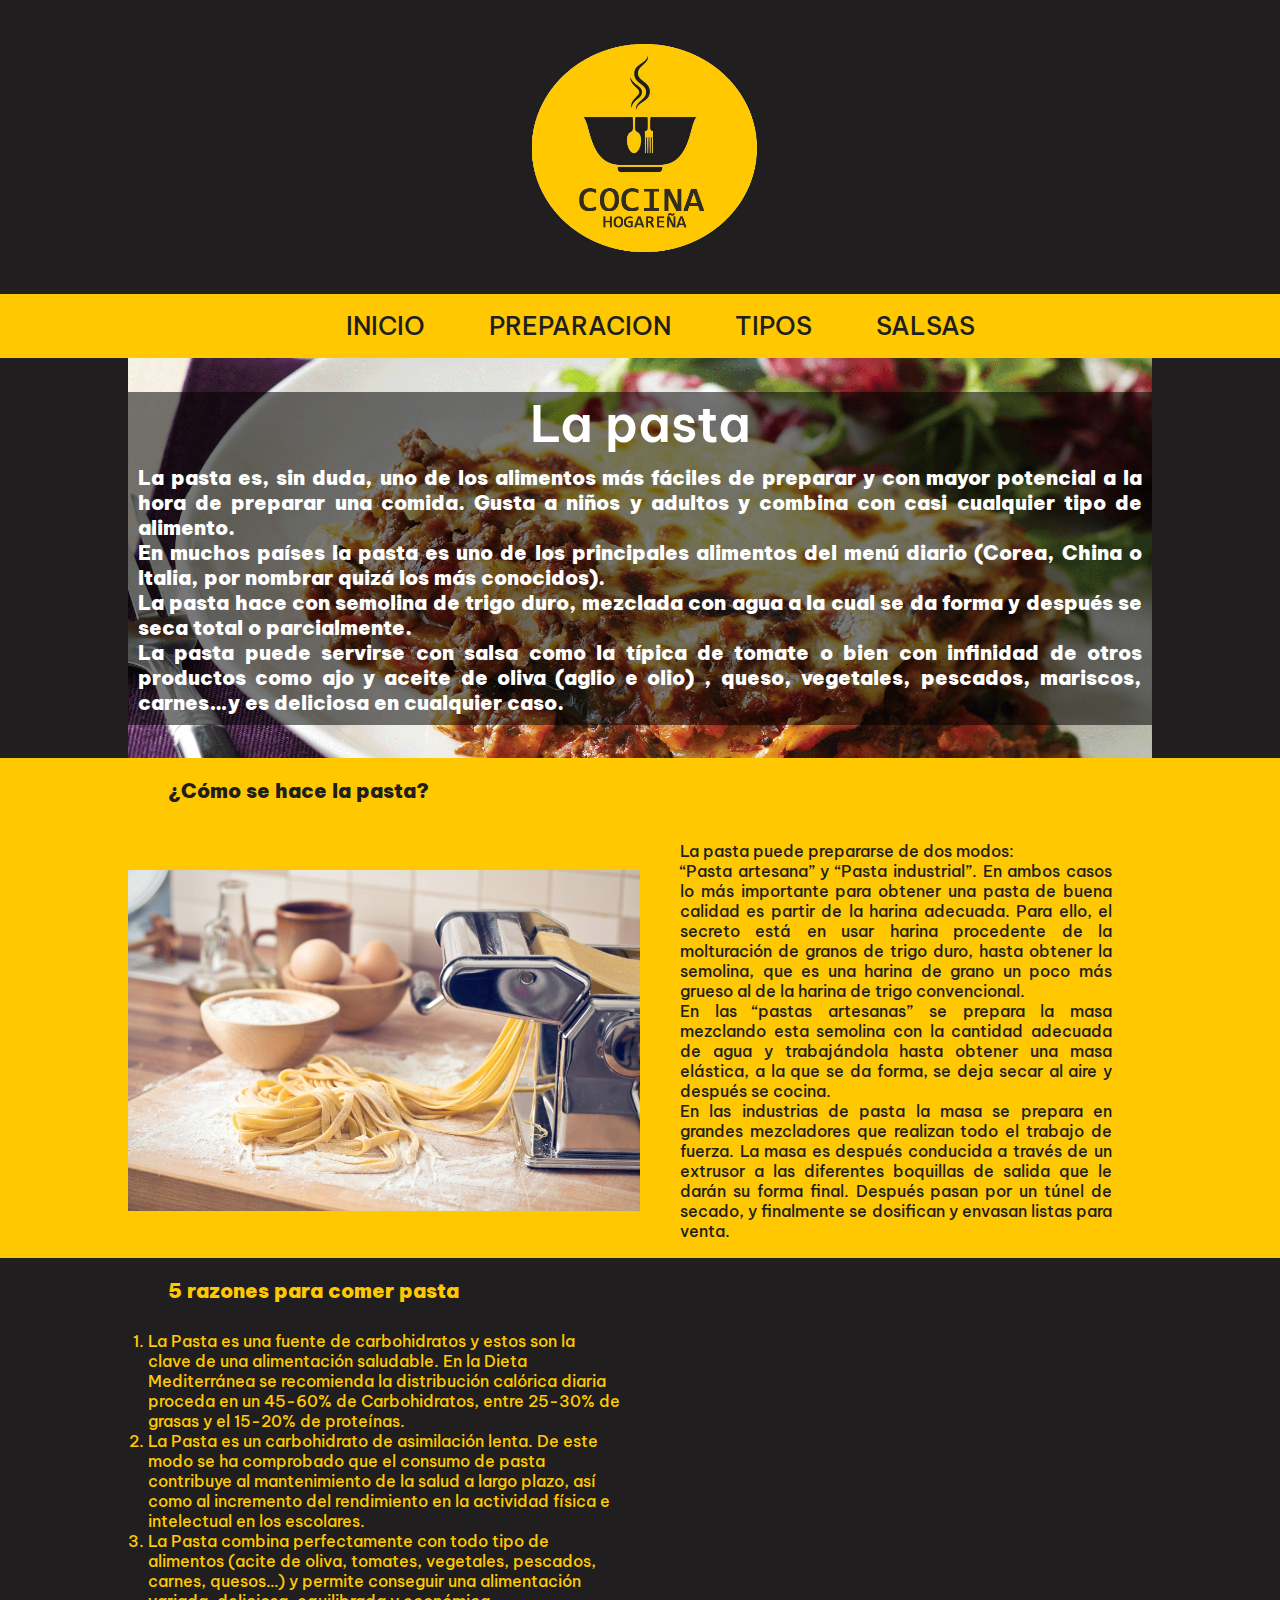
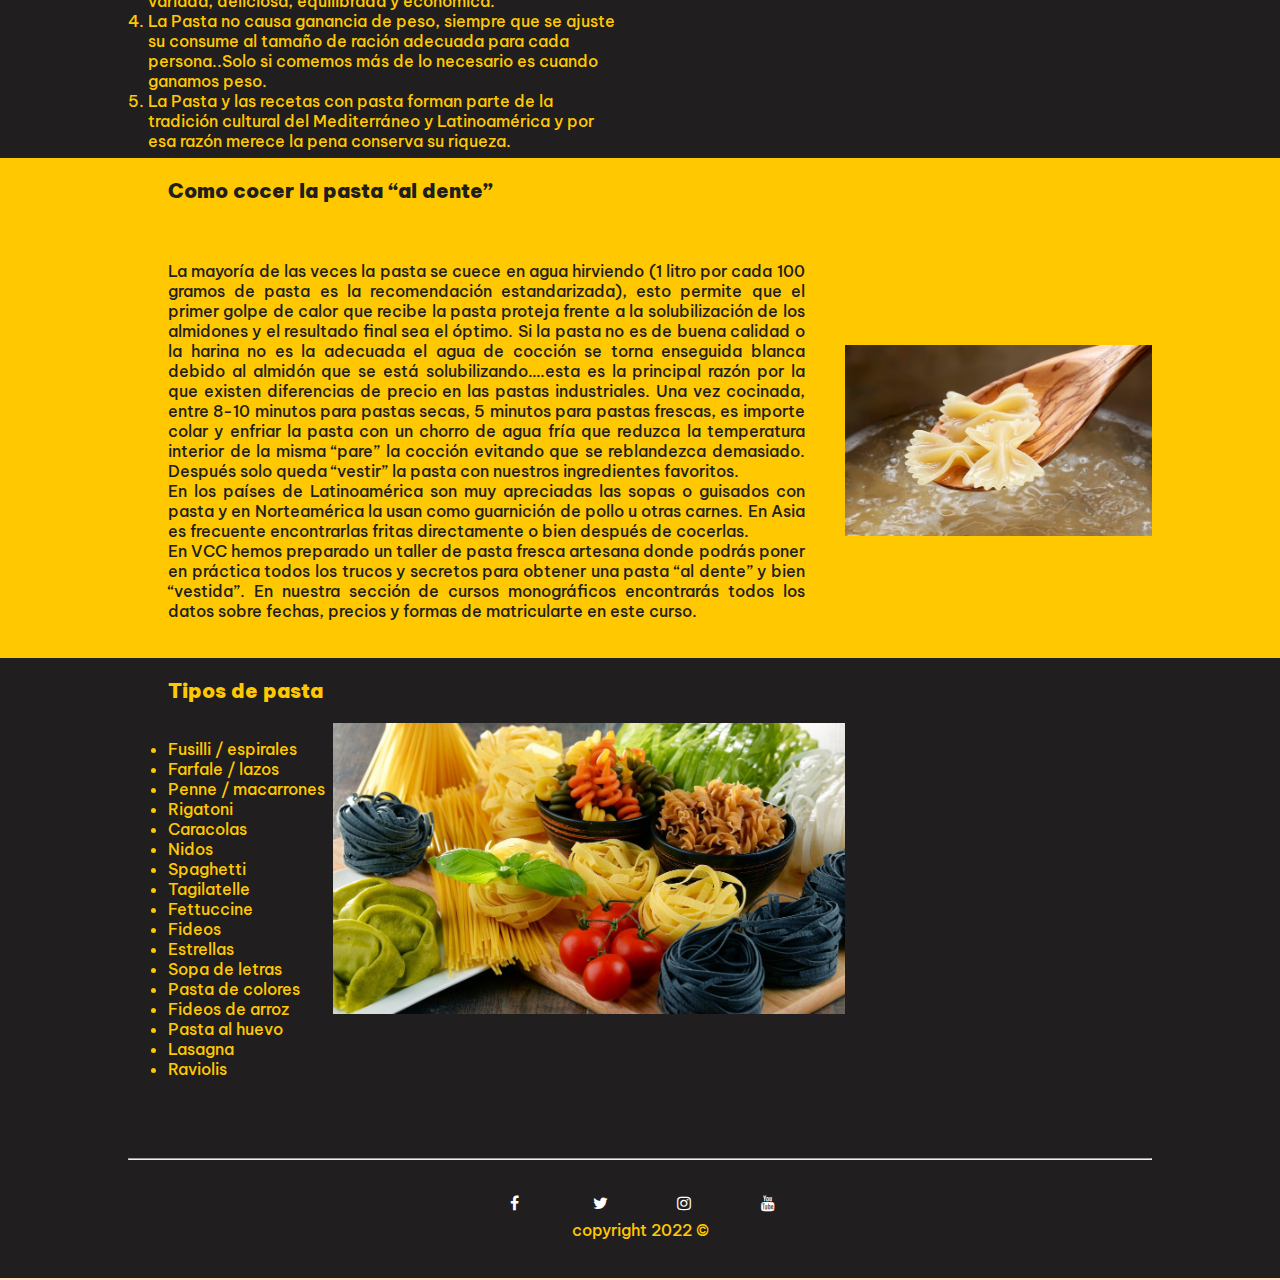
<file: index.html>
<!DOCTYPE html>
<html lang="en">
<head>

    <meta charset="UTF-8">
    <meta http-equiv="X-UA-Compatible" content="IE=edge">
    <meta name="viewport" content="width=device-width, initial-scale=1.0">
    <link rel="shortcut icon" href="./images/mylogo.png" type="image/x-icon">
    <link rel="stylesheet" href="./css/estilos.css">
    <link rel="preconnect" href="https://fonts.googleapis.com">
    <link rel="preconnect" href="https://fonts.gstatic.com" crossorigin>
    <link href="https://fonts.googleapis.com/css2?family=Be+Vietnam+Pro:wght@300&display=swap" rel="stylesheet">
    <link rel="stylesheet" href="https://cdnjs.cloudflare.com/ajax/libs/font-awesome/4.7.0/css/font-awesome.min.css">
    <title>Cocina Hogareña</title>
    
</head>
<body> 
    <header id="inicio">
        <div class="logo">
            <a href="#"><img class="logo-img" src="./images/mylogo.png"></a> 
        </div>   
        
    </header>
    <nav  class="navbar">
        <ul>
            <li class="nav-li"><a class="li-a" href="">INICIO </a></li>
            <li class="nav-li"><a class="li-a" href="#preparacion">PREPARACION</a></li>
            <li class="nav-li"><a class="li-a" href="#tipos">TIPOS</a></li>
            <li class="nav-li"><a class="li-a" href="./salsas.html" target="blank">SALSAS</a></li>
        </ul>  
    </nav>    

    <main>
        <div class="main-div">
            <h1>La pasta</h1>
            <p class="p-main">
                La pasta es, sin duda, uno de los alimentos más fáciles de preparar 
                y con mayor potencial a la hora de preparar una comida. Gusta a niños
                y adultos y combina con casi cualquier tipo de alimento. <br>
                En muchos países la pasta es uno de los principales alimentos del
                menú diario (Corea, China o Italia, por nombrar quizá los más conocidos).<br>                    
                La pasta hace con semolina de trigo duro, mezclada con agua a la cual se
                da forma y después se seca total o parcialmente. <br>                    
                La pasta puede servirse con salsa como la típica de tomate o bien con
                infinidad de otros productos como ajo y aceite de oliva (aglio e olio)
                , queso, vegetales, pescados, mariscos, carnes…y es
                deliciosa en cualquier caso.
            </p>
        </div>
    </main>   
    
   
    <section id="preparacion" class="tema-lght">        
       <div class="div-box1">
           <h2 class="tema-lght">¿Cómo se hace la pasta?</h2>
           <div class="div-box-50-wrap">
               <div class="div-50 center tema-lght">
                   <img class="img-content" src="./images/image1.jpg">
               </div>
               <div class="div-50 center tema-lght">
                   <p>
                    La pasta puede prepararse de dos modos: <br>
                    “Pasta artesana” y “Pasta industrial”. En ambos casos lo más importante para obtener una pasta de buena calidad es partir de la harina adecuada. Para ello, el secreto está en usar harina procedente de la molturación de granos de trigo duro, hasta obtener la semolina, que es una harina de grano un poco más grueso al de la harina de trigo convencional. <br>
                    
                    En las “pastas artesanas” se prepara la masa mezclando esta semolina con la cantidad adecuada de agua y trabajándola hasta obtener una masa elástica, a la  que se da forma, se deja secar al aire y después se cocina. <br>
                    
                    En las industrias de pasta la masa se prepara en grandes mezcladores que realizan todo el trabajo de fuerza. La masa es después conducida a través de un extrusor a las diferentes boquillas de salida que le darán su forma final. Después pasan por un túnel de secado, y finalmente se dosifican y envasan listas para venta. <br>
                   </p>
               </div>               
           </div>
         
       </div>
    </section>

    <section class="tema-drk">        
        <div class="div-box1">
            <h2 class="tema-drk">5 razones para comer pasta</h2>
            <div class="div-box-50-wrap">                
                <div class="div-50 center tema-drk">                    
                  <ol>
                      <li>
                        La Pasta es una fuente de carbohidratos y estos son la clave de una alimentación saludable. En la Dieta Mediterránea  se recomienda la distribución calórica diaria proceda en un 45-60% de Carbohidratos, entre 25-30% de grasas y el 15-20% de proteínas.
                      </li>
                      <li>La Pasta es un carbohidrato  de asimilación lenta. De este modo se ha comprobado que el consumo de pasta contribuye  al mantenimiento de la salud a largo plazo, así como al incremento del rendimiento en la actividad física e intelectual en los escolares.</li>
                      <li>La Pasta combina perfectamente con todo tipo de alimentos (acite de oliva, tomates, vegetales, pescados, carnes, quesos…)  y permite conseguir una alimentación variada, deliciosa, equilibrada y económica.</li>
                      <li>La Pasta no causa  ganancia de peso, siempre que se ajuste su consume al tamaño de ración adecuada para cada persona..Solo si comemos más de lo necesario es cuando ganamos peso.</li>
                      <li>La Pasta y las recetas con pasta forman parte de la tradición cultural del Mediterráneo y Latinoamérica y por esa razón  merece la pena conserva su riqueza.</li>
                  </ol>                  
                </div>         
                <div class="div-50 center tema-drk">
                    <iframe width="560" height="315" src="https://www.youtube.com/embed/BDqeVnxFoa8" title="YouTube video player" frameborder="0" allow="accelerometer; autoplay; clipboard-write; encrypted-media; gyroscope; picture-in-picture" allowfullscreen></iframe>
                </div>      
            </div>
          
        </div>
     </section>

    
    <section class="tema-lght">
        <div class="div-box1">
            <h2 class="tema-lght">Como cocer la pasta “al dente”</h2>
                <div class="div-box-50-wrap">                
                    <div class="div-70 center tema-lght"> 
                        <p>La mayoría de las veces la pasta se cuece en agua hirviendo (1 litro por cada 100 gramos de pasta es la recomendación estandarizada), esto permite que el primer golpe de calor que recibe la pasta proteja frente a la solubilización de los almidones y el resultado final sea el óptimo. Si la pasta no es de buena calidad o la harina no es la adecuada el agua de cocción se torna enseguida blanca debido al almidón que se está solubilizando….esta es la principal razón por la que existen diferencias de precio en las pastas industriales. Una vez cocinada, entre 8-10 minutos para pastas secas, 5 minutos para pastas frescas, es importe colar y enfriar la pasta con un chorro de agua fría que reduzca la temperatura interior de la misma “pare” la cocción evitando que se reblandezca demasiado. Después solo queda “vestir” la pasta con nuestros ingredientes favoritos. <br>
                        En los países de Latinoamérica son muy apreciadas las sopas o guisados con pasta y en Norteamérica la usan como guarnición de pollo  u otras carnes. En Asia es frecuente encontrarlas fritas directamente o bien después de cocerlas. <br>
                        En VCC hemos preparado un taller de pasta fresca artesana donde podrás poner en práctica todos los trucos y secretos para obtener una pasta “al dente” y bien “vestida”. En nuestra sección de cursos monográficos encontrarás todos los datos sobre fechas, precios y formas de matricularte en este curso.
                        </p>
                    </div>
                    <div class="div-30 center tema-lght">
                        <img class="img-content" src="./images/image2.jpg">
                    </div>
                </div>
            </div>        
    </section>

    <section id="tipos" class="tema-drk">        
        <div class="div-box1">
            <h2 class="tema-drk">Tipos de pasta</h2>
            <div class="div-box-50-wrap">                
                <div class="div-20 tema-drk">                    
                  <ul>
                      <li>Fusilli / espirales</li>
                      <li>Farfale / lazos</li>
                      <li>Penne / macarrones</li>
                      <li>Rigatoni</li>
                      <li>Caracolas</li>
                      <li>Nidos</li>
                      <li>Spaghetti</li>
                      <li>Tagilatelle</li>
                      <li>Fettuccine</li>
                      <li>Fideos</li>
                      <li>Estrellas</li>
                      <li>Sopa de letras</li>
                      <li>Pasta de colores</li>
                      <li>Fideos de arroz</li>
                      <li>Pasta al huevo</li>
                      <li>Lasagna</li>
                      <li>Raviolis</li>
                  </ul>                  
                </div>         
                <div class="div-50 tema-drk">                   
                        <img class="img-content" src="./images/image4.jpg">                   
                </div>      
                <div class="div-30 tema-drk">                   
                                     
                </div>      
            </div>          
        </div>
     </section>

     <footer class="tema-drk">      
           
         <div class="footer-box tema-drk">
             <hr>
             <div class="footer-div">
                <ul>                          
                    <li ><a href="#" class="fa fa-facebook"></a></li>     
                    <li ><a href="#" class="fa fa-twitter"></a></li>
                    <li ><a href="#" class="fa fa-instagram"></a></li>
                    <li ><a href="#" class="fa fa-youtube"></a></li>         
                </ul>  
             </div>
             <div class="footer-div">
                <a>copyright 2022 &copy;</a>
             </div>
            
           
         </div>

     </footer>
    
</body>
</html>
</file>
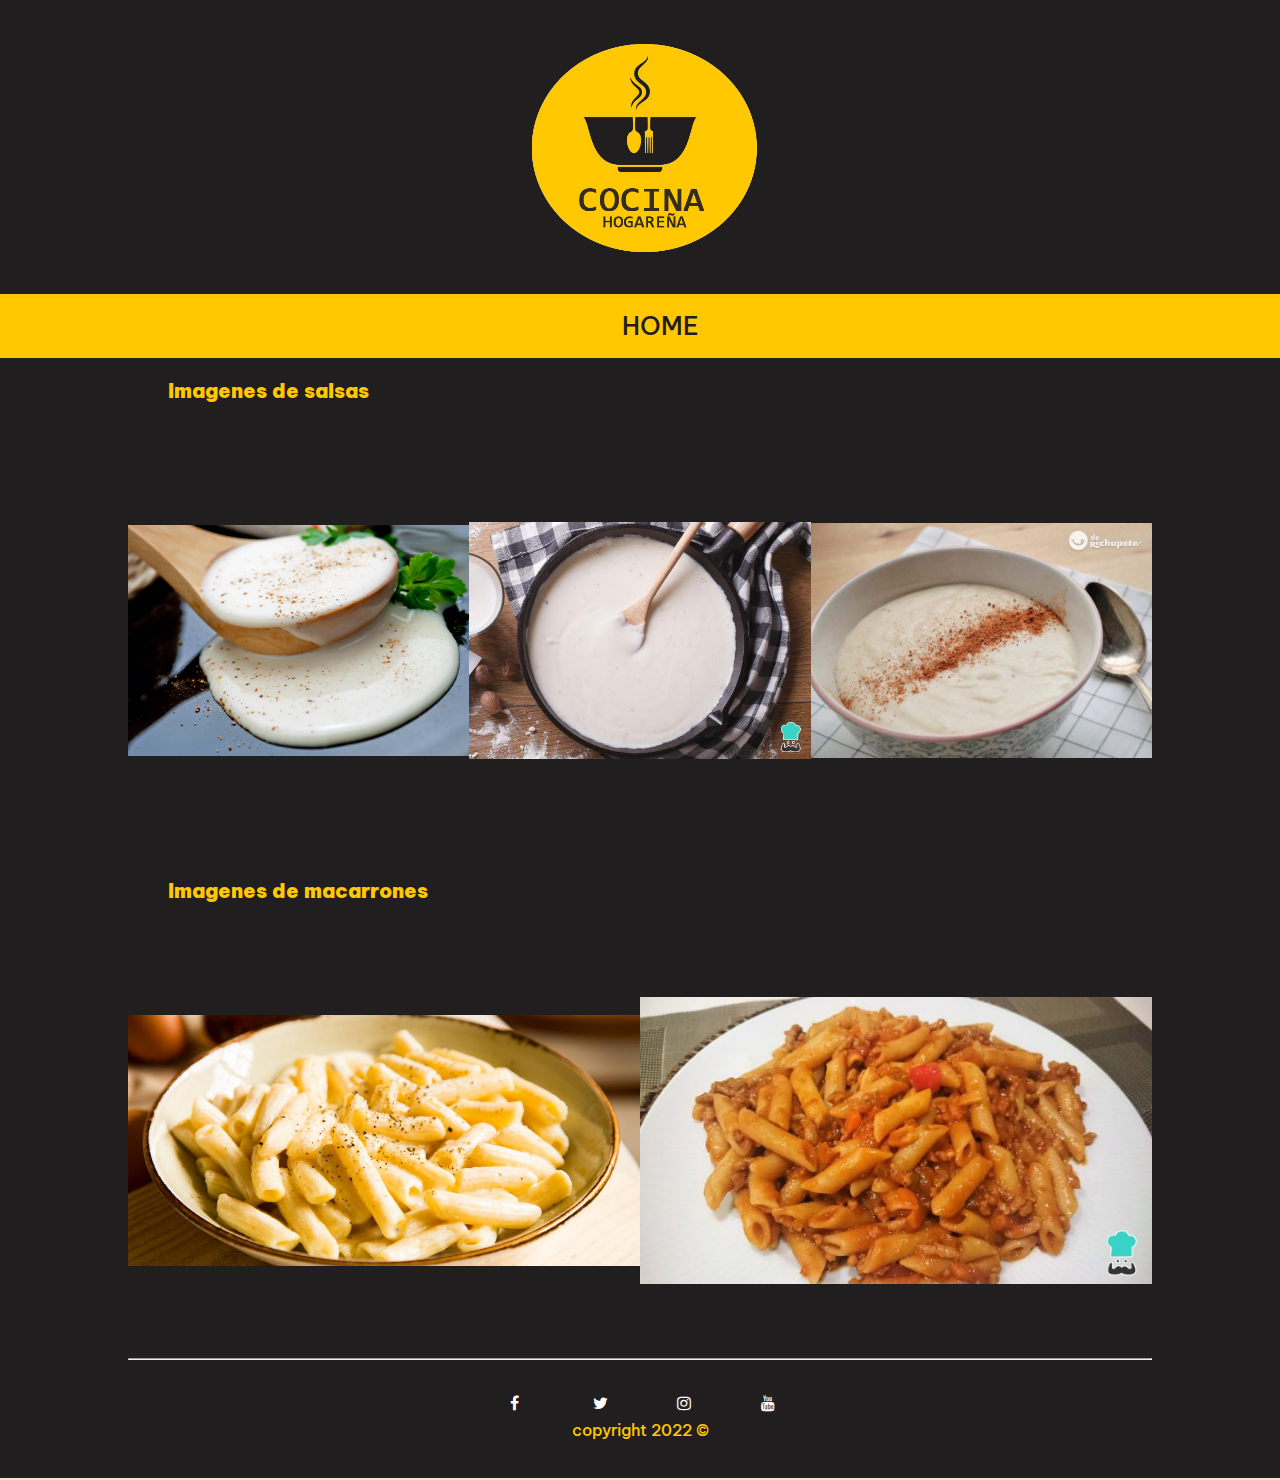
<file: salsas.html>
<!DOCTYPE html>
<html lang="en">
<head>

    <meta charset="UTF-8">
    <meta http-equiv="X-UA-Compatible" content="IE=edge">
    <meta name="viewport" content="width=device-width, initial-scale=1.0">
    <link rel="shortcut icon" href="./images/mylogo.png" type="image/x-icon">
    <link rel="stylesheet" href="./css/estilos.css">
    <link rel="preconnect" href="https://fonts.googleapis.com">
    <link rel="preconnect" href="https://fonts.gstatic.com" crossorigin>
    <link href="https://fonts.googleapis.com/css2?family=Be+Vietnam+Pro:wght@300&display=swap" rel="stylesheet">
    <link rel="stylesheet" href="https://cdnjs.cloudflare.com/ajax/libs/font-awesome/4.7.0/css/font-awesome.min.css">
    <title>Cocina Hogareña</title>
    
</head>
<body> 
    <header id="inicio">
        <div class="logo">
            <a href="#"><img class="logo-img" src="./images/mylogo.png"></a> 
        </div>   
        
    </header>
    <nav  class="navbar">
        <ul>
            <li class="nav-li"><a class="li-a" href="./index.html">HOME</a></li>
            
        </ul>  
    </nav>    

    <section class="tema-drk">        
        <div class="div-box1">
            <h2 class="tema-drk">Imagenes de salsas</h2>
            <div class="div-box-50-wrap">                
                <div class="div-33 center tema-drk">                   
                    <img class="img-dock" src="./images/image5.jpg">    
                </div>  
                <div class="div-33 center tema-drk">                   
                    <img class="img-dock" src="./images/image6.jpg">    
                </div>    
                <div class="div-33 center tema-drk">                   
                    <img class="img-dock" src="./images/image7.jpg">    
                </div>    
            </div>            
        </div>
     </section>   

     <section class="tema-drk">        
        <div class="div-box1">
            <h2 class="tema-drk">Imagenes de  macarrones</h2>
            <div class="div-box-50-wrap">                
                <div class="div-50 center tema-drk">                   
                    <img class="img-dock" src="./images/image8.jpg">    
                </div>  
                <div class="div-50 center tema-drk">                   
                    <img class="img-dock" src="./images/image9.jpg">    
                </div>    
               
            </div>            
        </div>
     </section>   


     <footer class="tema-drk">     
           
         <div class="footer-box tema-drk">
             <hr>
             <div class="footer-div">
                <ul>                          
                    <li ><a href="#" class="fa fa-facebook"></a></li>     
                    <li ><a href="#" class="fa fa-twitter"></a></li>
                    <li ><a href="#" class="fa fa-instagram"></a></li>
                    <li ><a href="#" class="fa fa-youtube"></a></li>         
                </ul>  
             </div>
             <div class="footer-div">
                <a>copyright 2022 &copy;</a>
             </div>
            
           
         </div>

     </footer>
    
</body>
</html>
</file>
<file: css/estilos.css>
body{
    font-family: Arial, Helvetica, sans-serif;
    font-family: 'Be Vietnam Pro', sans-serif;
    background-color:#ffe4c4;
    margin: 0;
    padding: 0;  
    font-weight: 500;
}

.logo{
    width: 100%;    
    background-color: #201e1f; 
    margin: 0 auto;
    display: flex;    
    justify-content: center;

}

.logo-img{
    width: 250px;
    height: 250px;
    margin: 20px;
}

.navbar{
    width: 100%;   
    background-color: #ffc801;    
    display: flex;
    justify-content: center;  
   
}

.nav-li{
    display: inline-block;   
}

.nav-li a{   
    text-decoration: none;    
    color: #201e1f;
    padding: 16px 20px;
    font-weight: 500;
    font-size: 25px;
}

.nav-li a:hover {
    background-color: #201e1f;
    color: #ffc801;
}

nav{
    position: -webkit-sticky;
    position: sticky;
    top: 0;
}

main {
    background-color: #201e1f; 
    color: #ffc801;    
    height: 400px;
    padding-top: 0;
    padding-bottom: 0;
    padding-left: 10%;
    padding-right: 10%;  
}

.main-div {       
    padding: 0;
    margin: 0;  
    width: 100%;   
    height: 100%;
    background-position: center;
    background-repeat: no-repeat;
    background-size: cover;
    background-image: url("../images/baner.jpg");  
    display:flex;
    flex-direction: column;
    justify-content: center;
    text-align: center;
}

section{   
    margin: 0;    
    padding-top: 0;
    padding-bottom: 0;
    padding-left: 10%;
    padding-right: 10%;     
}

.tema-lght {   
    background-color: #ffc801; 
    color: #201e1f; 
}

.tema-drk {   
    background-color:  #201e1f; 
    color: #ffc801;    
}

h1{
    margin: 0;
    padding: 0;
    font-size: 50px;
    font-weight: 600;
    background-color: rgba(0, 0, 0, 0.534); 
    color:white;
}
.p-main{
    color:white;
    background-color: rgba(0, 0, 0, 0.534); 
    margin: 10px 0;   
    font-size: 20px;
    font-weight: 900;
    margin: 0;
    padding: 10px 10px;
}

h2{
    display: block;
    padding: 20px 40px;
    font-size: 20px;
    margin: 0;
    border: 0;
    font-weight: 900;
}

p{
    margin: 0;
    padding: 0 40px;
    border: 0;
    text-align: justify;
}

.div-box1{      
    border: 0;
    margin: 0;
    padding: 0;
    width: 100%;   
    height: 500px;
    background-color: aqua;
}

.div-50{
    display: inline;
    padding: 0;
    margin: 0;
    border: 0;
    width: 50%;
    height: 435px;
    float: left;   
}
.div-70{
    display: inline;
    padding: 0;
    margin: 0;
    border: 0;
    width: 70%;
    height: 435px;
    float: left;   
}

.div-20{
    display: inline;
    padding: 0;
    margin: 0;
    border: 0;
    width: 20%;
    height: 435px;
    float: left;   
}
.div-30{
    display: inline;
    padding: 0;
    margin: 0;
    border: 0;
    width: 30%;
    height: 435px;
    float: left;   
}

.div-33{
    display: inline;
    padding: 0;
    margin: 0;
    border: 0;
    width: 33.33%;
    height: 435px;
    float: left;   
}

.div-100{
    display: block;
    padding: 0;
    margin: 0;
    border: 0;
    width: 100%;
    height: 435px;   
}


.center{
    display: flex;
    align-items: center;
    justify-content: center;
}

.div-box-50-wrap{
    height: auto;
    width: 100%;    
}


.img-content{
    display: block;
    width: 100%;  
    object-fit: contain;
    padding: 0;
    margin: 0;
    border: 0;
}
header{
    width: 100%;
    height: auto;
    padding: 0;
    margin: 0;
    border: 0;
}

.main-img{
    padding-top: 30px;
    padding-bottom: 30px;
    float: left;    
    width: 60%;   
}

.main-div-texto {
    float: left;
    padding: 0;
    margin: 0;      
    width: 40%;    
}
ol{
    padding: 20px;
    margin: 0;
    border: 0;
}

li{
    text-align: left;
}

footer{   
    margin: 0;    
    padding-top: 0;
    padding-bottom: 0;
    padding-left: 10%;
    padding-right: 10%;     
}

.footer-box{      
    border: 0;
    margin: 0;
    padding: 0;
    width: 100%;   
    height: 120px;    
}

footer ul{
    display: block;
    list-style: none; 
    border: 0;
    margin: 0;
    padding: 0;
}

footer li{
    display:inline-block;   
}

.footer-div{
    display: block;
    border: 0;
    margin: 0;
    padding: 0;
    width: 100%;   
    height: 50%; 
    text-align: center;
}


.fa {
    margin: 20px;
    padding: 15px;
    font-size: 70px;
    width: 10px;
    text-align: center;
    text-decoration: none;
    border-radius: 50%;
  }
  
  li a{   
    text-decoration: none;    
    color:white;
    padding: 0 ;
    margin: 10px;  
    font-size: 20px;
  }
  hr{
      margin: 0;     
      padding: 0;
  }
  
.img-dock{    
    object-fit:cover;
    width: 100%;     
    padding: 0;
    margin: 0;
    border: 0;
}
</file>
